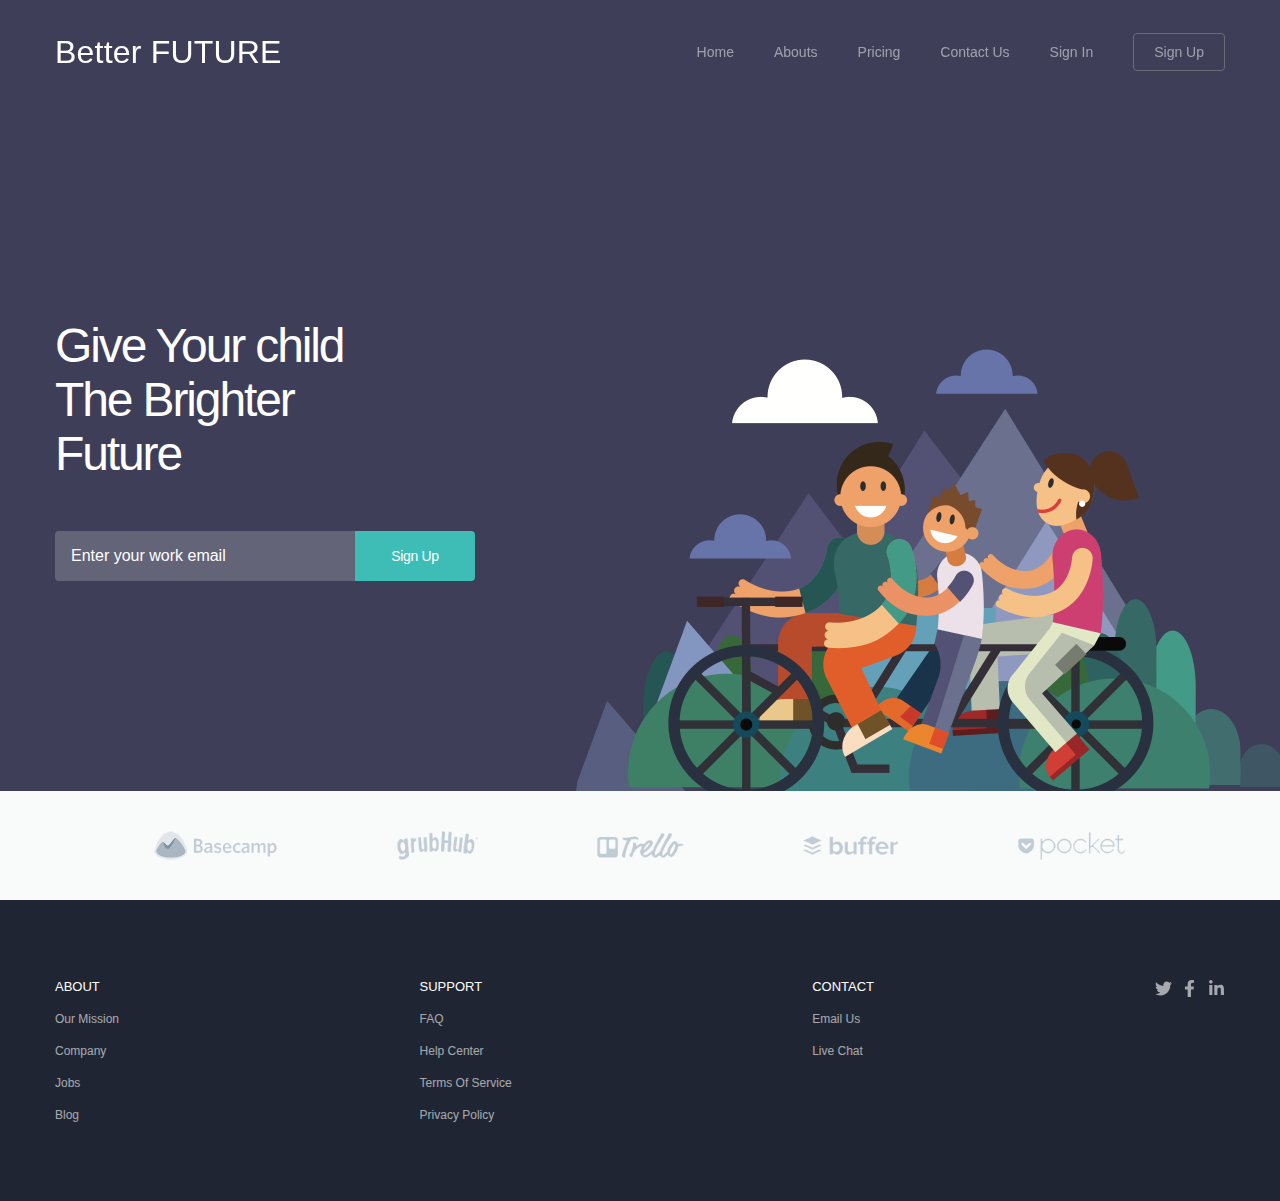
<file: index.html>
<!DOCTYPE html>
<html lang="en">
<head>
    <meta charset="UTF-8">
    <meta http-equiv="X-UA-Compatible" content="IE=edge">
    <meta name="viewport" content="width=device-width, initial-scale=1.0">
    <title>BetterFUTURE</title>
    <link rel="icon" href="img/favicon.ico" type="image/x-icon">
    <link rel="stylesheet" href="reset.css">
    <link rel="stylesheet" href="style.css">
</head>
<body>
        <!-- ========================header============================== -->
    <header>
        <nav class="container">
            <a href="javascript:void(0);" class=" page__logo text--secondary color--white">Better FUTURE</a>
            <div class="hamburger">
                <span class="bar"></span>
                <span class="bar"></span>
                <span class="bar"></span>
            </div>
            <div class="navmenu">
                <ul>
                    <li class="text-font--0"><a href="./index.html" class="cta-link">Home</a></li>
                    <li class="text-font--0"><a href="javascript:void(0)" class="cta-link">Abouts</a></li>
                    <li class="text-font--0"><a href="javascript:void(0)" class="cta-link">Pricing</a></li>
                    <li class="text-font--0"><a href="./contactUs.html" class="cta-link">Contact Us</a></li>
                    <li class="text-font--0"><a href="javascript:void(0)" class="cta-link">Sign In</a></li>
                    <li class="text-font--0"><button class="btn btn--sm btn--ghost">Sign Up</button></li>
                </ul>
            </div>
        </nav>
    </header>

    <!-- ==========================home-section============================== -->
    <section class="home">
        <div class="container">
            <h1 class="text--primary color--white">Give Your child The Brighter Future</h1>
            <div class="form-wrapper">
                <input type="email" name="email" placeholder="Enter your work email" class="form--lg">
                <input type="submit" value="Sign Up" class="btn btn--lg btn--green">
            </div>           
        </div>
        <img src="img/home-image.png" alt="home-image" class="home__bg-img">
        <div class="img-wrapper">
            <div class="container">
                <img width="123px" height="29px" src="img/basecamp.png" alt="basecamp">
                <img width="81px" height="29px" src="img/grubhub.png" alt="grubhub">
                <img width="87px" height="25px" src="img/trello.png" alt="trello">
                <img width="95px" height="19px" src="img/buffer.png" alt="buffer">
                <img width="108px" height="28px" src="img/pocket.png" alt="pocket">
            </div>            
        </div>
    </section>

    <!-- ==========================footer==================================== -->
    <footer>
        <div class="container">
            <div class="footer--links">
                <ul>
                    <li class="text-font--0"><a href="javascript:void(0);" class="footer--heading cta-link">about</a></li>
                    <li class="text-font--0"><a href="javascript:void(0);" class="cta-link">Our Mission</a></li>
                    <li class="text-font--0"><a href="javascript:void(0);" class="cta-link">Company</a></li>
                    <li class="text-font--0"><a href="javascript:void(0);" class="cta-link">Jobs</a></li>
                    <li class="text-font--0"><a href="javascript:void(0);" class="cta-link">Blog</a></li>
                </ul>
                <ul>
                    <li class="text-font--0"><a href="javascript:void(0);" class="footer--heading cta-link">support</a></li>
                    <li class="text-font--0"><a href="javascript:void(0);" class="cta-link">FAQ</a></li>
                    <li class="text-font--0"><a href="javascript:void(0);" class="cta-link">Help Center</a></li>
                    <li class="text-font--0"><a href="javascript:void(0);" class="cta-link">Terms of Service</a></li>
                    <li class="text-font--0"><a href="javascript:void(0);" class="cta-link">Privacy Policy</a></li>
                </ul>
                <ul>
                    <li class="text-font--0"><a href="javascript:void(0);" class="footer--heading cta-link">Contact</a></li>
                    <li class="text-font--0"><a href="javascript:void(0);" class="cta-link">Email Us</a></li>
                    <li class="text-font--0"><a href="javascript:void(0);" class="cta-link">Live chat</a></li>
                </ul>
            </div>
            <div class="footer--socials">
                <a href="javascript:void(0);"><img src="img/twitter-brands.svg" alt="twitter"></a>
                <a href="javascript:void(0);"><img src="img/facebook-f-brands.svg" alt="facebook"></a>
                <a href="javascript:void(0);"><img src="img/linkedin-in-brands.svg" alt="linkedin"></a>
            </div>
        </div>
    </footer>
    
    
    <script src="script.js"></script>
</body>
</html>
</file>
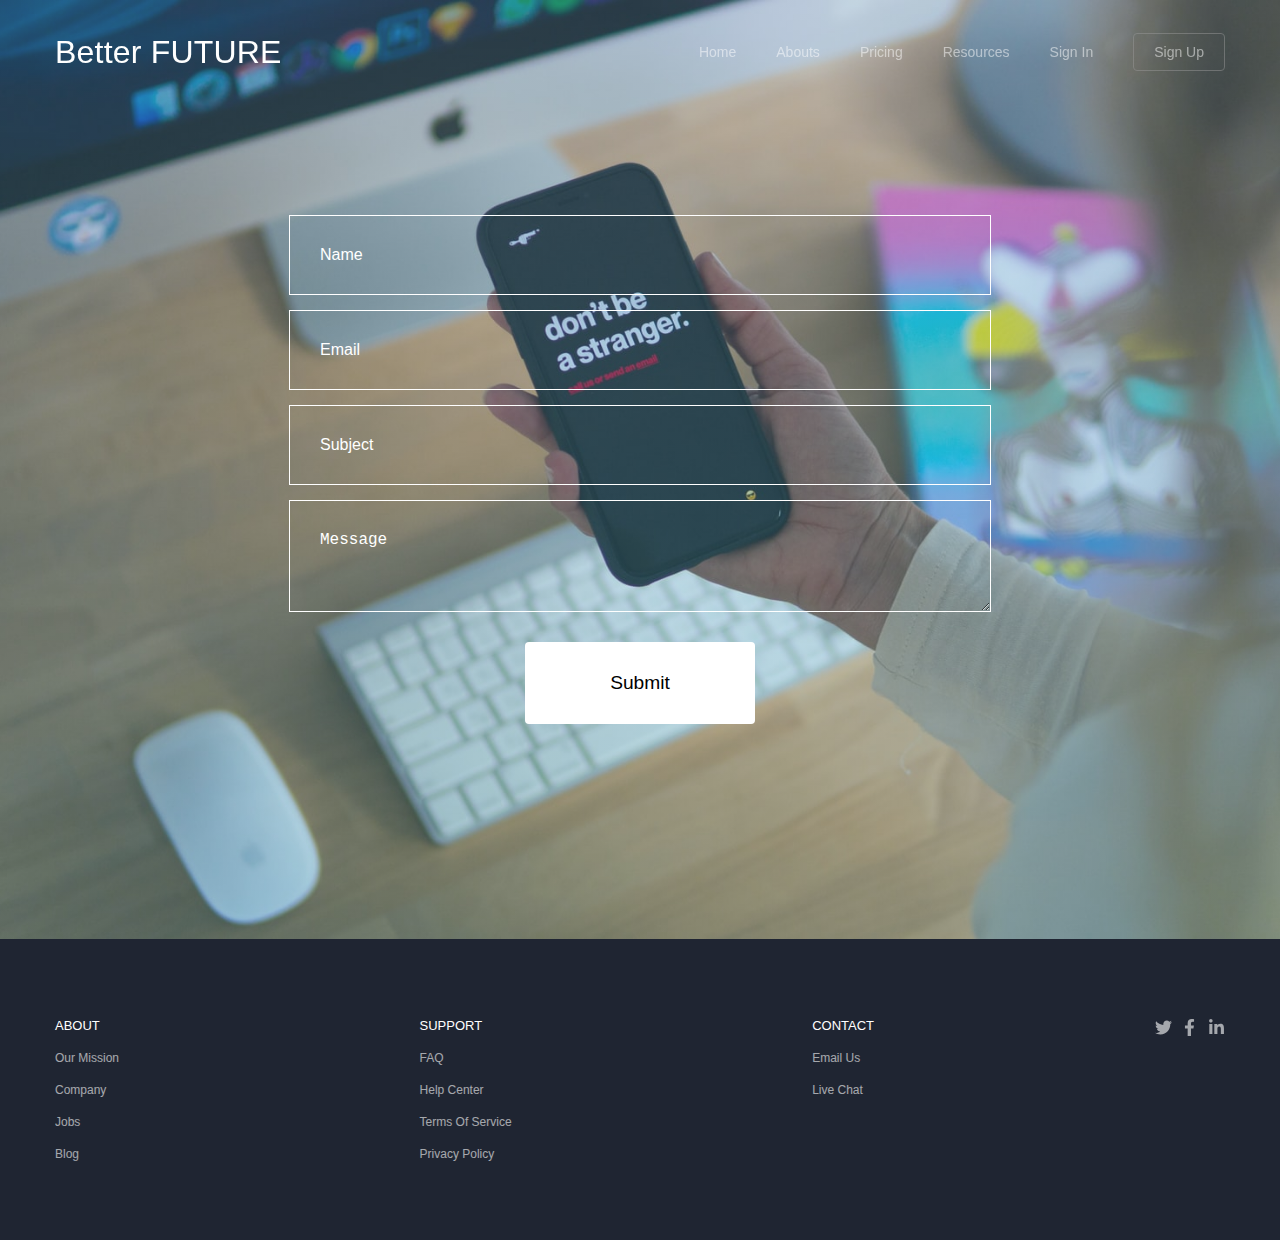
<file: contactUs.html>
<!DOCTYPE html>
<html lang="en">
<head>
    <meta charset="UTF-8">
    <meta http-equiv="X-UA-Compatible" content="IE=edge">
    <meta name="viewport" content="width=device-width, initial-scale=1.0">
    <link rel="icon" href="img/favicon.ico" type="image/x-icon">
    <link rel="stylesheet" href="reset.css">
    <link rel="stylesheet" href="style.css">
    <title>Contacts</title>
</head>
<body>
    <!-- ========================header============================== -->
    <header>
        <nav class="container">
            <a href="javascript:void(0);" class=" page__logo text--secondary color--white">Better FUTURE</a>
            <div class="hamburger">
                <span class="bar"></span>
                <span class="bar"></span>
                <span class="bar"></span>
            </div>
            <div class="navmenu">
                <ul>
                    <li class="text-font--0"><a href="./index.html" class="cta-link">Home</a></li>
                    <li class="text-font--0"><a href="javascript:void(0);" class="cta-link">Abouts</a></li>
                    <li class="text-font--0"><a href="javascript:void(0)" class="cta-link">Pricing</a></li>
                    <li class="text-font--0"><a href="javascript:void(0)" class="cta-link">Resources</a></li>
                    <li class="text-font--0"><a href="javascript:void(0)" class="cta-link">Sign In</a></li>
                    <li class="text-font--0"><button class="btn btn--sm btn--ghost">Sign Up</button></li>
                </ul>
            </div>
        </nav>
    </header>

    <!-- ================================contactUs section ================================ -->
    <section class="contact" id="contact">
            <div class="container">
                <div class="tubes">
                    <div class="tube">
                        <form action="https://formspree.io/f/mnqwpoqp" method="post">
                            <input type="text" name="Name" placeholder="Name" required>
                            <input type="email" name="Email" placeholder="Email" required> 
                            <input type="text" name="Subject" placeholder="Subject" required>
                            <textarea name="Message" placeholder="Message"></textarea>
                            <input type="submit" value="Submit" class= "btn btn-primary">
                        </form>
                    </div>
                </div>
            </div>
    </section>

    <!-- ==========================footer==================================== -->
    <footer>
        <div class="container">
            <div class="footer--links">
                <ul>
                    <li class="text-font--0"><a href="javascript:void(0);" class="footer--heading cta-link">about</a></li>
                    <li class="text-font--0"><a href="javascript:void(0);" class="cta-link">Our Mission</a></li>
                    <li class="text-font--0"><a href="javascript:void(0);" class="cta-link">Company</a></li>
                    <li class="text-font--0"><a href="javascript:void(0);" class="cta-link">Jobs</a></li>
                    <li class="text-font--0"><a href="javascript:void(0);" class="cta-link">Blog</a></li>
                </ul>
                <ul>
                    <li class="text-font--0"><a href="javascript:void(0);" class="footer--heading cta-link">support</a></li>
                    <li class="text-font--0"><a href="javascript:void(0);" class="cta-link">FAQ</a></li>
                    <li class="text-font--0"><a href="javascript:void(0);" class="cta-link">Help Center</a></li>
                    <li class="text-font--0"><a href="javascript:void(0);" class="cta-link">Terms of Service</a></li>
                    <li class="text-font--0"><a href="javascript:void(0);" class="cta-link">Privacy Policy</a></li>
                </ul>
                <ul>
                    <li class="text-font--0"><a href="javascript:void(0);" class="footer--heading cta-link">Contact</a></li>
                    <li class="text-font--0"><a href="javascript:void(0);" class="cta-link">Email Us</a></li>
                    <li class="text-font--0"><a href="javascript:void(0);" class="cta-link">Live chat</a></li>
                </ul>
            </div>
            <div class="footer--socials">
                <a href="javascript:void(0);"><img src="img/twitter-brands.svg" alt="twitter"></a>
                <a href="javascript:void(0);"><img src="img/facebook-f-brands.svg" alt="facebook"></a>
                <a href="javascript:void(0);"><img src="img/linkedin-in-brands.svg" alt="linkedin"></a>
            </div>
        </div>
    </footer>

    <script src="contact.js"></script>
</body>
</html>
</file>
<file: style.css>
@import url("https://fonts.cdnfonts.com/css/proxima-nova-2");

*{
    margin: 0;
    padding: 0;
    box-sizing: border-box;
    text-decoration: none;
}

/* =================================== variables =================================== */
:root{
    --color-white: #ffffff;
    --color-charcoal-grey: #3d4351;   
    --color-orange: #f69d52;
    --color-black: #000000;
    --color-light-purple: #3e3e58;
    --color-warm-gray: #979797;
    --color-light-gray: #f9fafa;
    --color-gray: #eeeeee;
    --color-cyan-green: #3dbdb6;
    --color-alpha-white: rgba(255, 255, 255, 0.2);
    --color-ocean-blue: #2d8cff;
    --color-coal-black: #4a4a4a;
    --color-blue-black: #39394d;
    --color-navy-blue: #1f2532;
}

/* ================================= utilities ================================== */

/* ===== Scrollbar CSS ===== */

  /* Firefox */
* {
    scrollbar-width: auto;
    scrollbar-color: var(--color-warm-gray) var(--color-blue-black);
}

  /* Chrome, Edge, and Safari */
::-webkit-scrollbar {
    width: 10px;
}

::-webkit-scrollbar-track {
    background: var(--color-blue-black);
}

::-webkit-scrollbar-thumb {
    background-color: var(--color-warm-gray);
    border-radius: 10px;
    border: 3px solid var(--color-blue-black);
}










/* ---container--- */
.container{
    width: 100%;
    max-width: 1200px;
    padding: 0px 15px;
    margin: 0 auto;
}

/* ----clrearfix---- */
.clearfix::after{
    content: "";
    clear: both;
    display: block;
}

/* autofill */
input:-webkit-autofill,
input:-webkit-autofill:hover, 
input:-webkit-autofill:focus, 
input:-webkit-autofill:active{
    -webkit-box-shadow: 0 0 0 30px white inset !important;
}

/* position */
.p--relative{
    position: relative;
}

/* ---texts--- */
.text--primary{
    font-family: 'Proxima Nova', sans-serif;
    font-size: 48px;
    line-height: 1.13;
    letter-spacing: -2.12px;
}
.text--semi-primary{
    font-family: 'Proxima Nova', sans-serif;
    font-size: 40px;
}
.text--secondary{
    font-family: 'Proxima Nova', sans-serif;
    font-size: 32px;
    line-height: 1.38;
    letter-spacing: 0.2px;
}
.text--tertiary{
    font-family: 'Proxima Nova', sans-serif;
    font-size: 16px;
    line-height: 1.56;
    letter-spacing: 0.2px;
}
.text--quaternary{
    font-family: 'Proxima Nova', sans-serif;
    font-size: 14px;
    font-weight: 600;
    color: var(--color-ocean-blue);
}
.text--default{
    font-family: 'Proxima Nova', sans-serif;
    font-size: 18px;
}

/* ------colors------ */
.color--white{
    color: var(--color-white);
}
.color--black{
    color: var(--color-black) !important;
}
.color--ocean-blue{
    color: var(--color-ocean-blue);
}
.color--coal-black{
    color: var(--color-coal-black);
}
.color--blue-black{
    color: var(--color-blue-black);
}
.color--charcoal-gray{
    color: var(--color-charcoal-grey);
}
.color--inherit{
    color: inherit;
}
.bgcolor--transparent{
    background-color: transparent !important;
}

/* -----text-fonts------ */
.text-font--28{
    font-size: 28px;
}
.text-font--24{
    font-size: 24px;
}
.text-font--16{
    font-size: 16px;
}
.text-font--20{
    font-size: 20px;
}
.text-font--13{
    font-size: 13px;
}
.text-font--12{
    font-size: 12px;
}
.text-font--11{
    font-size: 11px;
}
.text-font--0{
    font-size: 0;
}

/* ---text-align--- */
.text--center{
    text-align: center;
}

/* ---line-height--- */
.line-height--default{
    line-height: 1.56;
}

.bold{
    font-weight: bold;
}
.italic{
    font-style: italic;
}
.underline{
    text-decoration: underline;
}
.heading{
    font-weight: 600;
    letter-spacing: 0.4px;
    text-transform: capitalize;
}

/* ---button--- */
.btn{
    border-radius: 4px;
    cursor: pointer;
    text-transform: capitalize;
    font-family: 'Proxima Nova', sans-serif;
    font-size: 14px;
    border: 0;
}
.btn--lg{
    width: 120px;
    padding: 17px;
    font-weight: normal;
}
.btn--sm{
    padding: 10px 20px;
}

.btn--green{
    background-color: var(--color-cyan-green);
    color: var(--color-white);
    letter-spacing: -0.32px;
}
.btn--green:hover{
    background-color: var(--color-white);
    color: var(--color-cyan-green);
    letter-spacing: -0.32px;
    transition: 300ms;
}
.btn--ghost{
    background-color: transparent;
    color: var(--color-white);
    border: 1px solid var(--color-warm-gray);
    opacity: 0.5;
    transition: 300ms;
}
.btn--ghost:hover{
    background-color: var(--color-white);
    color: var(--color-black);
    border: 1px solid var(--color-warm-gray);
    transform: translateY(-10%);
    opacity: 1;
}
.btn--white{
    background-color: var(--color-white);
    color: var(--color-cyan-green);
    letter-spacing: -0.32px;
}
.btn--blue{
    background-color: #20bbef;
    color: var(--color-white);

}

/* ---list & list items--- */
ul li{
    list-style: none;
}
.cta-link{
    display: inline-block;
    text-transform: capitalize;
    font-family: 'Proxima Nova', sans-serif;
}

/* ---margin--- */
.margin-bottom--30{
    margin-bottom: 30px;
}
.margin-bottom--20{
    margin-bottom: 20px !important;
}
.margin-bottom--10{
    margin-bottom: 10px !important;
}
.margin-bottom--50{
    margin-bottom: 50px;
}
.margin-bottom--40{
    margin-bottom: 40px;
}
.margin-bottom--70{
    margin-bottom: 70px;
}
.margin-bottom--80{
    margin-bottom: 80px;
}

/* ---- forms ---- */
.form-wrapper{
    border-radius: 4px;
    display: inline-flex;
    overflow: hidden;
}
.form--lg{
    width: 300px;
    padding: 16px;
    font-size: 16px;
    border: 0;
    background-color: var(--color-alpha-white);
    color: var(--color-white);
}
.form--lg::placeholder{
    color: var(--color-white);
}

/* ---chevron-right--- */
.chevron-right{
    border-right: 2px solid; 
    border-bottom: 2px solid;
    width: 6px;
    height: 6px;
    transform: rotate(-45deg);
    display: inline-block;
}
/* ---width--- */
.max-width--320{
    max-width: 320px !important;
}
.max-width--680{
    max-width: 680px !important;
}
/* ----page-logo--- */
.page__logo{
    opacity: 1 !important;
}
.page__logo img{
    width: 123px;
    height: 24px;
}

/* ===================== header ===================== */
header{
    position: fixed;
    z-index: 10;
    width: 100%;
    padding: 30px 0;
    transition: all 0.3s ease-out;
}
.header--scrolled{
    background-color: var(--color-light-purple);
    box-shadow: 0 3px 20px rgba(0, 0, 0, 0.2);
}
header .container{
    display: flex;
    justify-content: space-between;
    align-items: center;
}
header ul{
    display: flex;
    align-items: center;
    gap: 30px;
    flex-wrap: wrap;
}
header ul > * + *{
    margin-left: 10px;
}
header .cta-link{
    color: var(--color-white);
    font-size: 14px;
    opacity: 0.5;
    transition: 200ms;
}
header .cta-link:hover{
    opacity: 1;
    transform: translateY(-10%);
}
/* -------for hamburger menu ------- */
.hamburger{
    display: none;
    cursor: pointer;
}

.bar{
    display: block;
    width: 25px;
    height: 3px;
    margin-bottom: 5px;
    transition: all 300ms ease;
    background-color: var(--color-white);
}
.bar:last-child{
    margin-bottom: 0;
}

/* ======================home-section======================== */
.home{
    background-color: var(--color-light-purple);
    width: 100%;
    height: 100vh;
    align-items: center;
    display: flex;
    position: relative;
    z-index: 0;
}
.home .container{
    position: relative;
    z-index: 2;
}
.home h1{
    max-width: 310px;
}
.home .form-wrapper{
    margin-top: 50px;
}
.home .btn{
    border-radius: 0;
}
.home__bg-img{
    position: absolute;
    z-index: 1;
    max-width: 712px;
    height: auto;
    right: 0;
    bottom: 40px;
}
.img-wrapper{
    width: 100%;
    background-color: var(--color-light-gray);
    padding: 40px 0;
    position: absolute;
    z-index: 2;
    bottom: 0;    
}
.img-wrapper .container{
    display: flex;
    justify-content:space-evenly;
    flex-wrap: wrap;
    align-items: center;
    gap: 20px;
}


/* =======================footer====================== */
footer{
    background-color: var(--color-navy-blue);
    /* padding: 0 15px; */
}
footer .container{
    padding: 80px 15px;
    display: flex;
    justify-content: space-between;
}
.footer--links{
    display: flex;
    width: 70%;
    justify-content: space-between;
}
.footer--links ul{
    max-width: calc((100% - 300px) / 3);
    display: flex;
    flex-direction: column;
}
.footer--links ul li{   
    width: 100%;
}
.footer--links ul > * + *{
    margin-top: 20px;
}
.footer--links .cta-link{
    color: var(--color-white);
    font-size: 12px;
    font-weight: 100;
    opacity: 0.6;
    transition: 200ms;
}
.footer--links .cta-link:hover{
    opacity: 1;
}
.footer--heading{
    opacity: 1 !important;
    font-size: 13px !important;
    text-transform: uppercase;
    font-weight: normal;
}
.footer--links .text--default{
    opacity: 0.6;
    font-weight: 100;
}
.footer--socials{
    display: flex;
    width: 6%;
    justify-content: space-between;
}
.footer--socials a {
    height: 17px;
}
.footer--socials a img{
    width: 17px;
    height: 17px;
    fill: var(--color-white);
    opacity: 0.6;
    transition: 200ms;
}
.footer--socials a img:hover{
    opacity: 1;
}
.copyright{
    background-color: var(--color-light-purple);
    padding: 40px 0;
}
.copyright p{
    max-width: 850px;
    font-size: 12px;
    font-weight: 100;
    line-height: 2;
    color: var(--color-warm-gray);
    margin: 0 auto;
    text-align: center;
}
/* ======================contact========================= */
section.contact{
    background:linear-gradient(rgba(107, 163, 198, 0.303), rgba(72, 186, 212, 0.303)), url("./img/contact.jpg") no-repeat center center/cover;
    padding: 200px 0;
}



form textarea{
    height: 7rem;
}

form input,textarea{
    display: block;
    margin:15px auto;
    width: 60%;
    padding:30px;
    border:1px solid var(--color-white);
    background: transparent;
    color: var(--color-white);
    transition: var(--transition);
    font-size: 1rem;
}

form input:focus,textarea:focus{
    background: var(--color-white);
    color: var(--color-black);
}

form input::placeholder,textarea::placeholder{
    color:var(--color-white);font-size: 1rem;
}

form .btn{
    width:230px;
    background: var(--color-white);
    color: var(--color-black);
    font-size: 1.2rem;
    border:none;
    cursor: pointer;
    margin-top: 30px;
}

form .btn:hover{
    background: var(--color-cyan-green);
    color:var(--color-white);
}




/* ==============================media queries ================================ */

/* ================laptop design================ */
@media (max-width: 1024px){
    /* ---utilities--- */
    .form--lg{
        width: auto;
        max-width: 300px;
    }
    /* ---homesection--- */
    .home .form-wrapper{
        margin-top: 20px;
    }
    .img-wrapper{
        padding: 30px 0;
    }
    .home__bg-img{
        max-width: 500px;
        height: auto;
    }

    /* contact us page  */
    form input,textarea{
        width: 80%;
    }
}

/* ==============tablet design============= */


@media (max-width: 768px){
    /* ===== Scrollbar CSS ===== */

  /* Firefox */
    * {
        scrollbar-width: auto;
        scrollbar-color: var(--color-warm-gray) var(--color-blue-black);
    }

  /* Chrome, Edge, and Safari */
    ::-webkit-scrollbar {
        display: none;
    }

    ::-webkit-scrollbar-track {
        background: var(--color-blue-black);
    }

    ::-webkit-scrollbar-thumb {
        background-color: var(--color-warm-gray);
        border-radius: 10px;
        border: 3px solid var(--color-blue-black);
    }
    /* ---header--- */
    .navmenu{
        position: fixed;
        z-index: 12;
        left: -100%;
        top: 0;
        width: 100%;
        height: 100vh;
        background-color: var(--color-light-purple);
        transition: 300ms;
        overflow: scroll;
        padding: 100px 20px;
    }
    .navmenu ul{
        flex-direction: column;
    }
    .navmenu ul li{
        margin: 0;
    }
    header .navmenu.active{
        left: 0%;
    }
    body.hamburger-active{
        overflow: hidden;
    }
    .hamburger{
        display: block;
        position: relative;
        z-index: 20;
    }
    .page__logo{
        position: relative;
        z-index: 20;
    }
    .hamburger.active .bar:nth-child(2){
        opacity: 0;
    }
    .hamburger.active .bar:nth-child(1){
        transform: translateY(8px) rotate(45deg);
    }
    .hamburger.active .bar:nth-child(3){
        transform: translateY(-8px) rotate(-45deg);
    }
    /* ---service-section--- */
    .service li{
        margin-bottom: 40px;
    }
    .service li:last-child{
        margin-bottom: 0;
    }
    .service ul li{
        max-width: 300px;
    }
    /* ---about-section--- */
    .about ul{
        justify-content: space-evenly;
    }
    .about ul .text--default{
        margin-bottom: 10px;
    }
    .about .cta-link{
        margin-bottom: 20px;
    }
    /* ---footer--- */
    footer .container{
        flex-direction: column;
        align-items: center;
    }
    .footer--links{
        flex-direction: column;
        justify-content: space-between;
    }
    .footer--links ul{
        max-width: 100%;
    }
    .footer--links > * + *{
        margin-top: 40px;
    }
    .footer--socials{
        margin-top: 50px;
        width: 20%;
    }

/* ====================mobile-design====================== */
@media (max-width: 576px){
    /* ---utilities--- */
    .btn--lg{
        width: auto;
        max-width: 80px;
    }
    .form--lg{
        max-width: 200px;
        font-size: 16px;
    }
    .text--primary{
        font-size: 35px;
    }
    .text--semi-primary{
        font-size: 30px;
    }
    .text--secondary{
        font-size: 25px;
    }
    
    /* ---home--- */
    .home__bg-img{
        max-width: 300px;
    }
    .img-wrapper{
        padding: 10px 0;
    }
    /* ---service-section--- */
    .service{
        padding: 40px 0;
    }
    .service h2{
        margin-bottom: 20px;
    }
    .service .margin-bottom--30{
        margin-bottom: 10px;
    }
    /* ---about-section--- */
    .about h2{
        margin-bottom: 50px;
    }
    .about .banner{
        padding: 30px 0;
    }
    .banner img{
        max-width: 140px;
    }
}

/* ==================small mobiles=========== */
@media (max-width: 380px){
    /* ---utilities--- */
    .form--lg, .btn--lg{
        max-width: 130px;
        font-size: 10px;
    }
    /* ---home-section--- */
    .home__bg-img{
        bottom: 70px;
    }
    /* ---about-section--- */
    .banner .container{
        flex-direction: column;
    }
    .banner .text-container{
        margin-bottom: 30px;
    }
}
}
</file>
